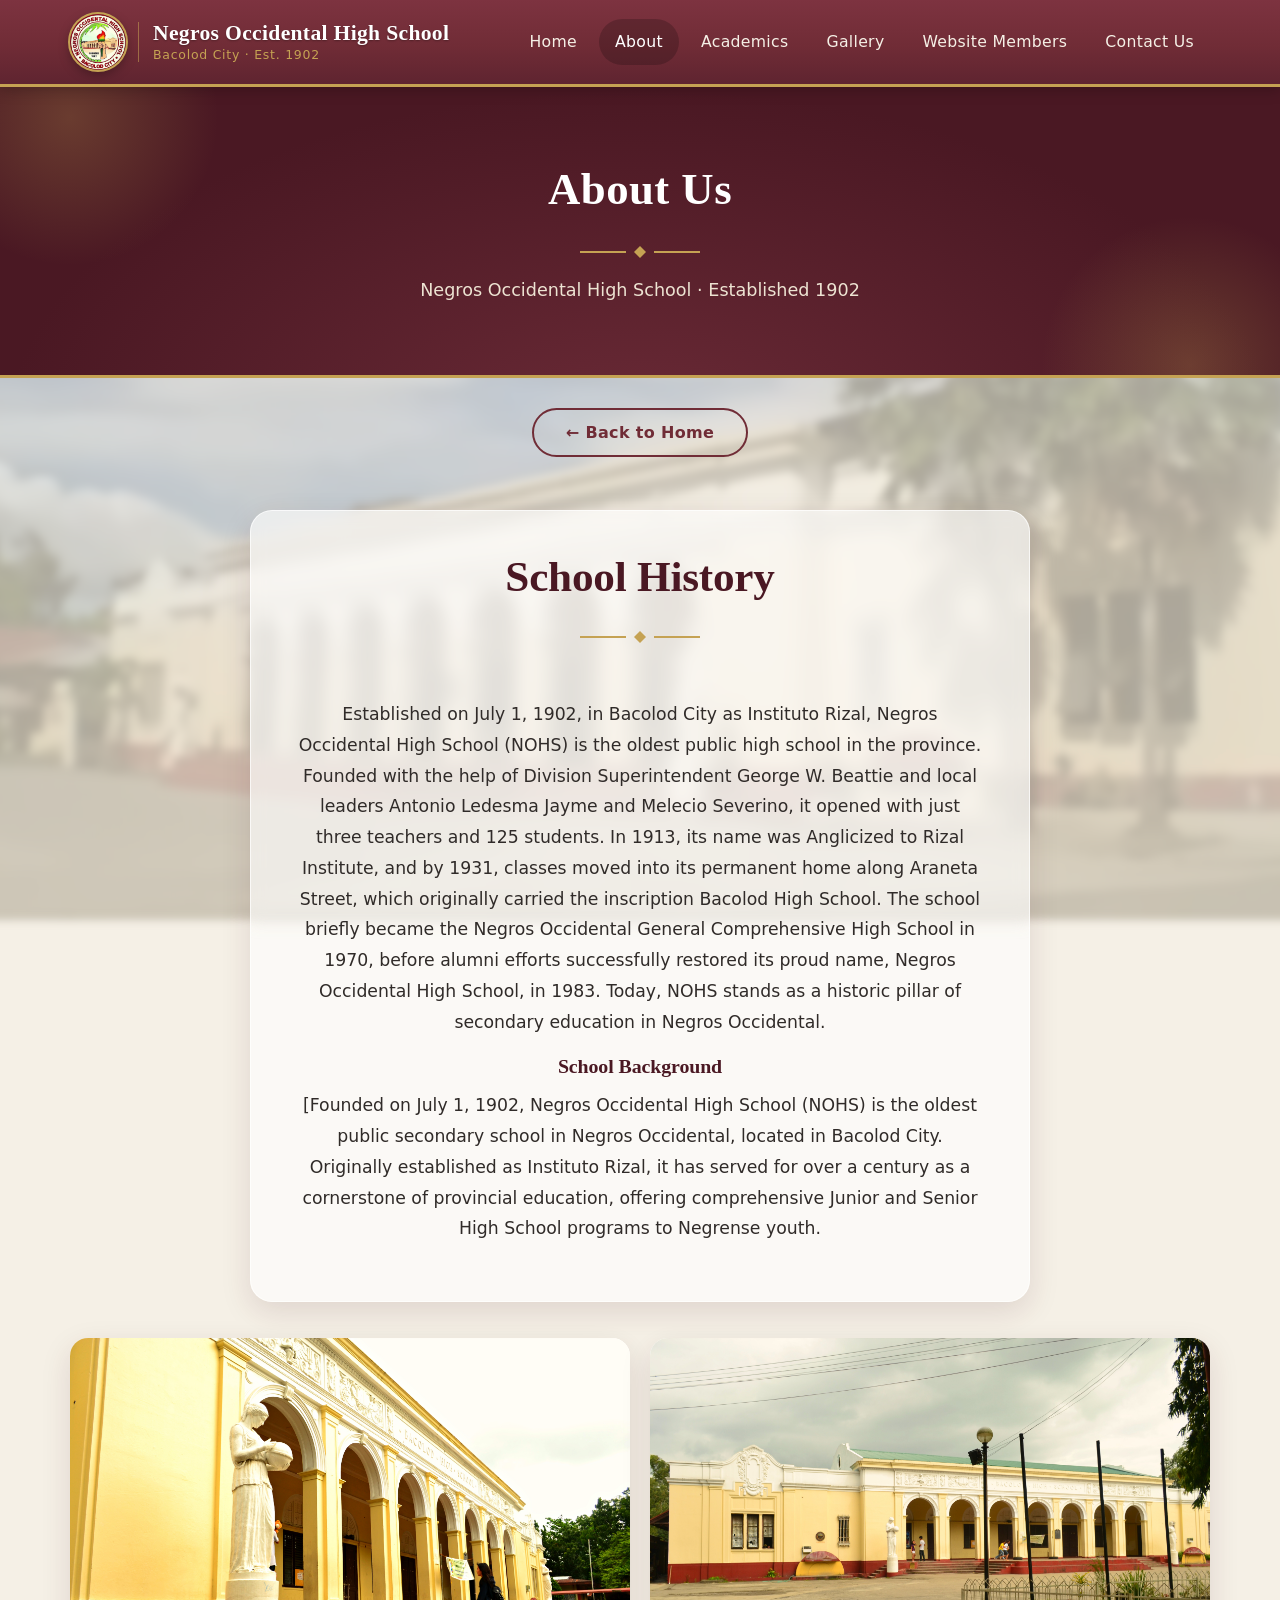
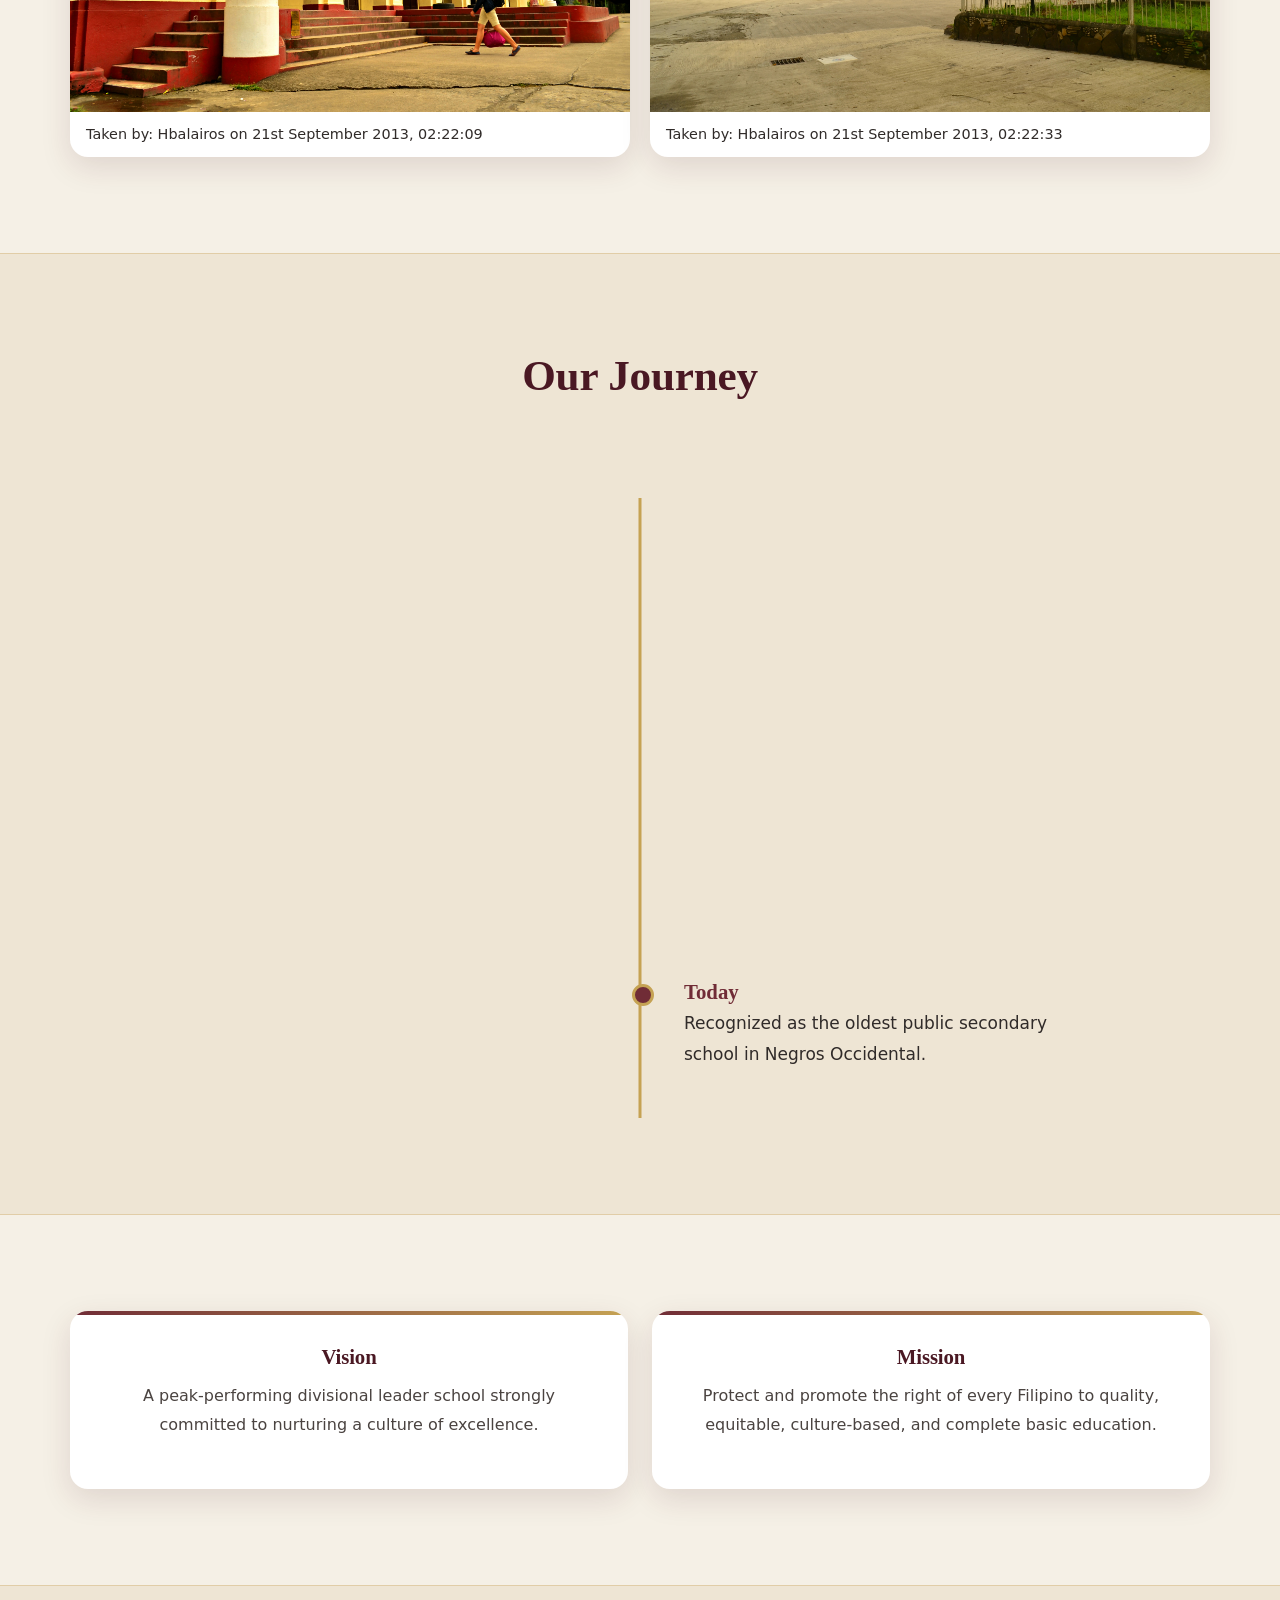
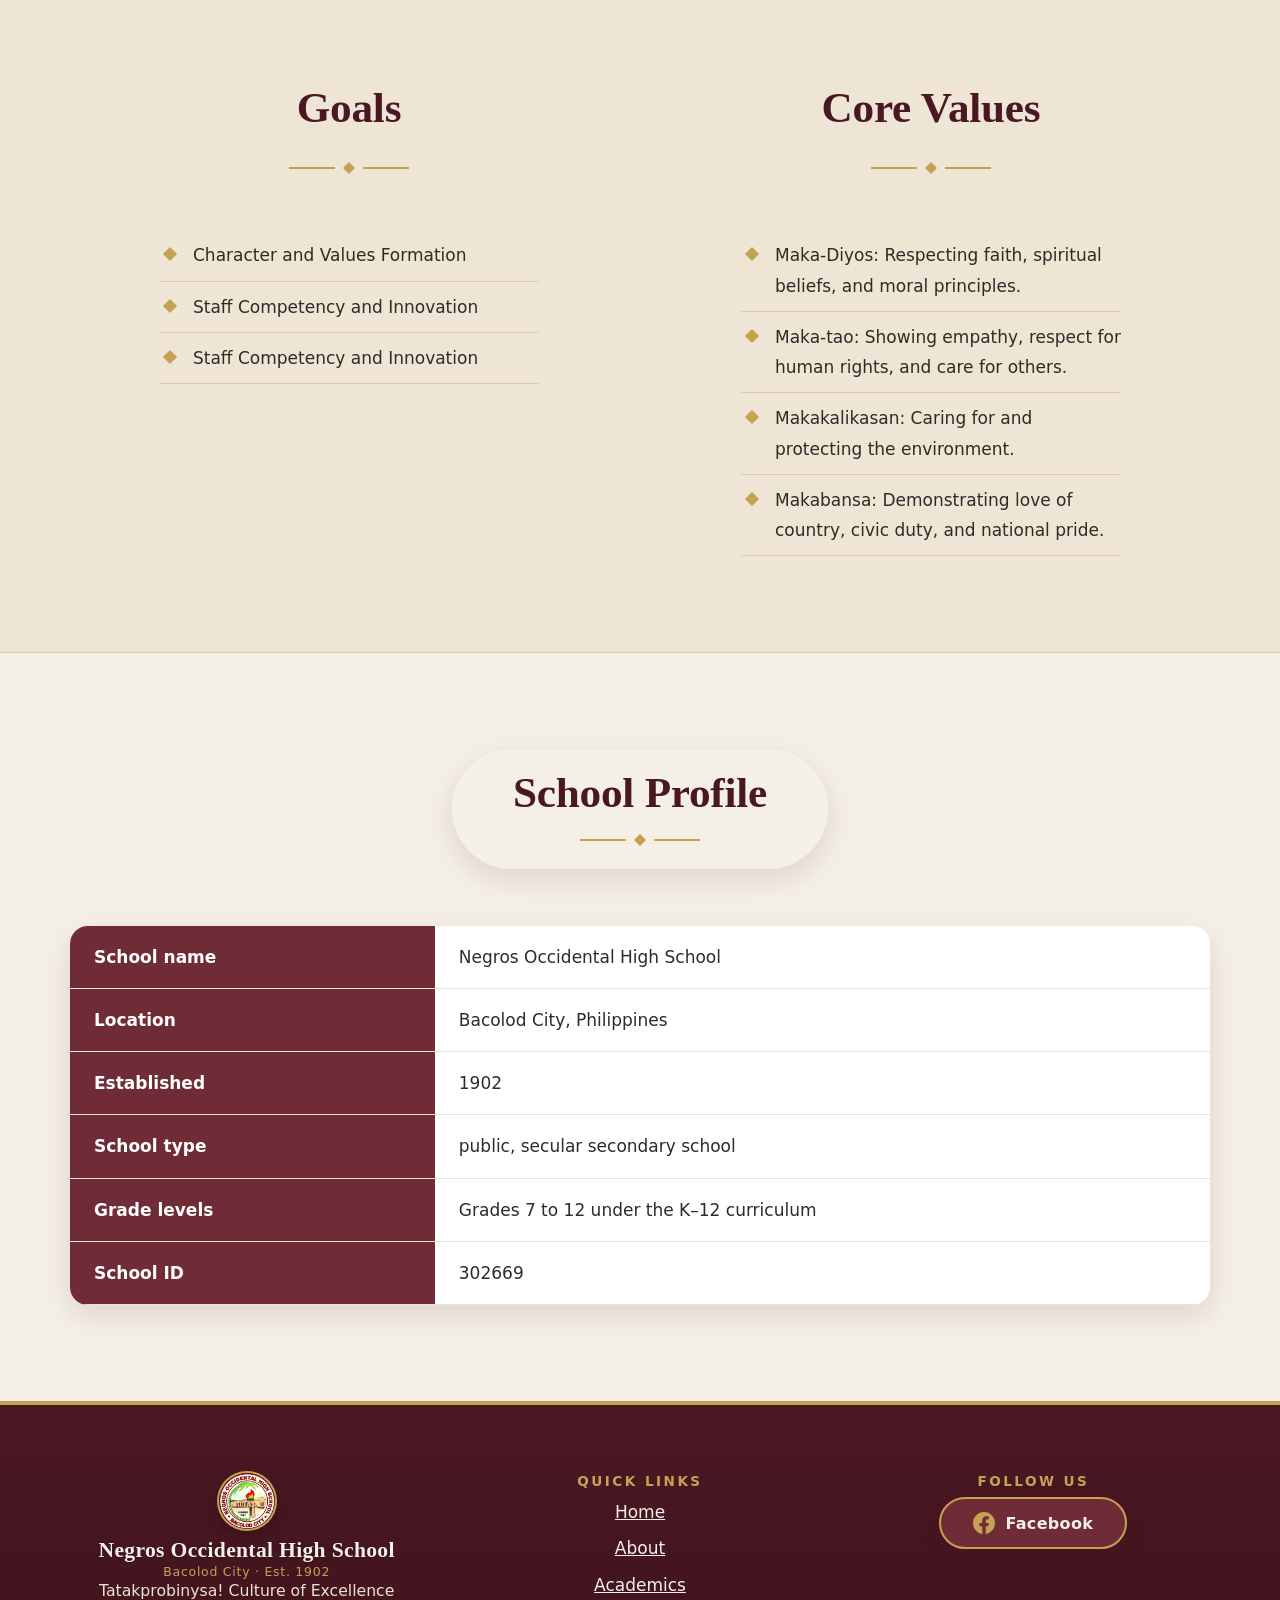
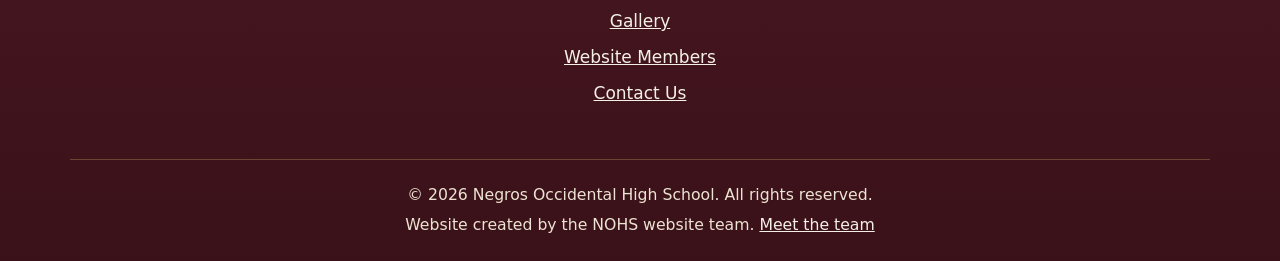
<file: about.html>
<!DOCTYPE html>
<html lang="en">
<head>
<meta charset="UTF-8">
<meta name="viewport" content="width=device-width, initial-scale=1">
<title>About | Negros Occidental High School</title>
<meta name="description" content="Official information website of Negros Occidental High School, Bacolod City.">
<link rel="icon" href="assets/images/school-logo.png">
<link rel="stylesheet" href="css/style.css">
<link rel="stylesheet" href="css/animations.css">
<link rel="stylesheet" href="css/responsive.css">
</head>
<body data-page="about">
<!-- Loading screen (logo comes from js/site-config.js) -->
<div id="loader" aria-hidden="true"><img class="js-logo" src="assets/images/school-logo.png" alt=""></div>
<a class="skip" href="#main">Skip to content</a>
<div id="site-header"></div>
<main id="main">

<section class="page-head"><div class="container"><h1>About Us</h1><p>Negros Occidental High School &middot; Established <span data-cfg="established"></span></p></div></section>
<section class="section"><div class="container"><a class="btn btn-outline" href="index.html">&larr; Back to Home</a></div></section>
<section class="section tight"><div class="container">
  <div class="narrow reveal"><h2 class="section-title">School History</h2><p data-cfg="about.history"></p>
    <h3>School Background</h3><p data-cfg="about.background"></p></div>
  <div class="photos" id="history-photos"></div>
</div></section>
<section class="section alt"><div class="container"><h2 class="section-title">Our Journey</h2><ol class="timeline" id="timeline"></ol></div></section>
<section class="section"><div class="container grid grid-2">
  <div class="card reveal"><h2>Vision</h2><p data-cfg="about.vision"></p></div>
  <div class="card reveal"><h2>Mission</h2><p data-cfg="about.mission"></p></div>
</div></section>
<section class="section alt"><div class="container grid grid-2">
  <div class="reveal"><h2 class="section-title">Goals</h2><ul class="ticks" id="goals"></ul></div>
  <div class="reveal"><h2 class="section-title">Core Values</h2><ul class="ticks" id="values"></ul></div>
</div></section>
<section class="section"><div class="container"><h2 class="section-title">School Profile</h2>
  <table class="profile reveal"><tbody id="profile"></tbody></table></div></section>

</main>
<div id="site-footer"></div>
<script src="js/site-config.js"></script>
<script src="js/data-gallery.js"></script>
<script src="js/data-members.js"></script>
<script src="js/data-programs.js"></script>
<script src="js/data-activities.js"></script>
<script src="js/main.js"></script>
<script src="js/animations.js"></script>
</body>
</html>
</file>
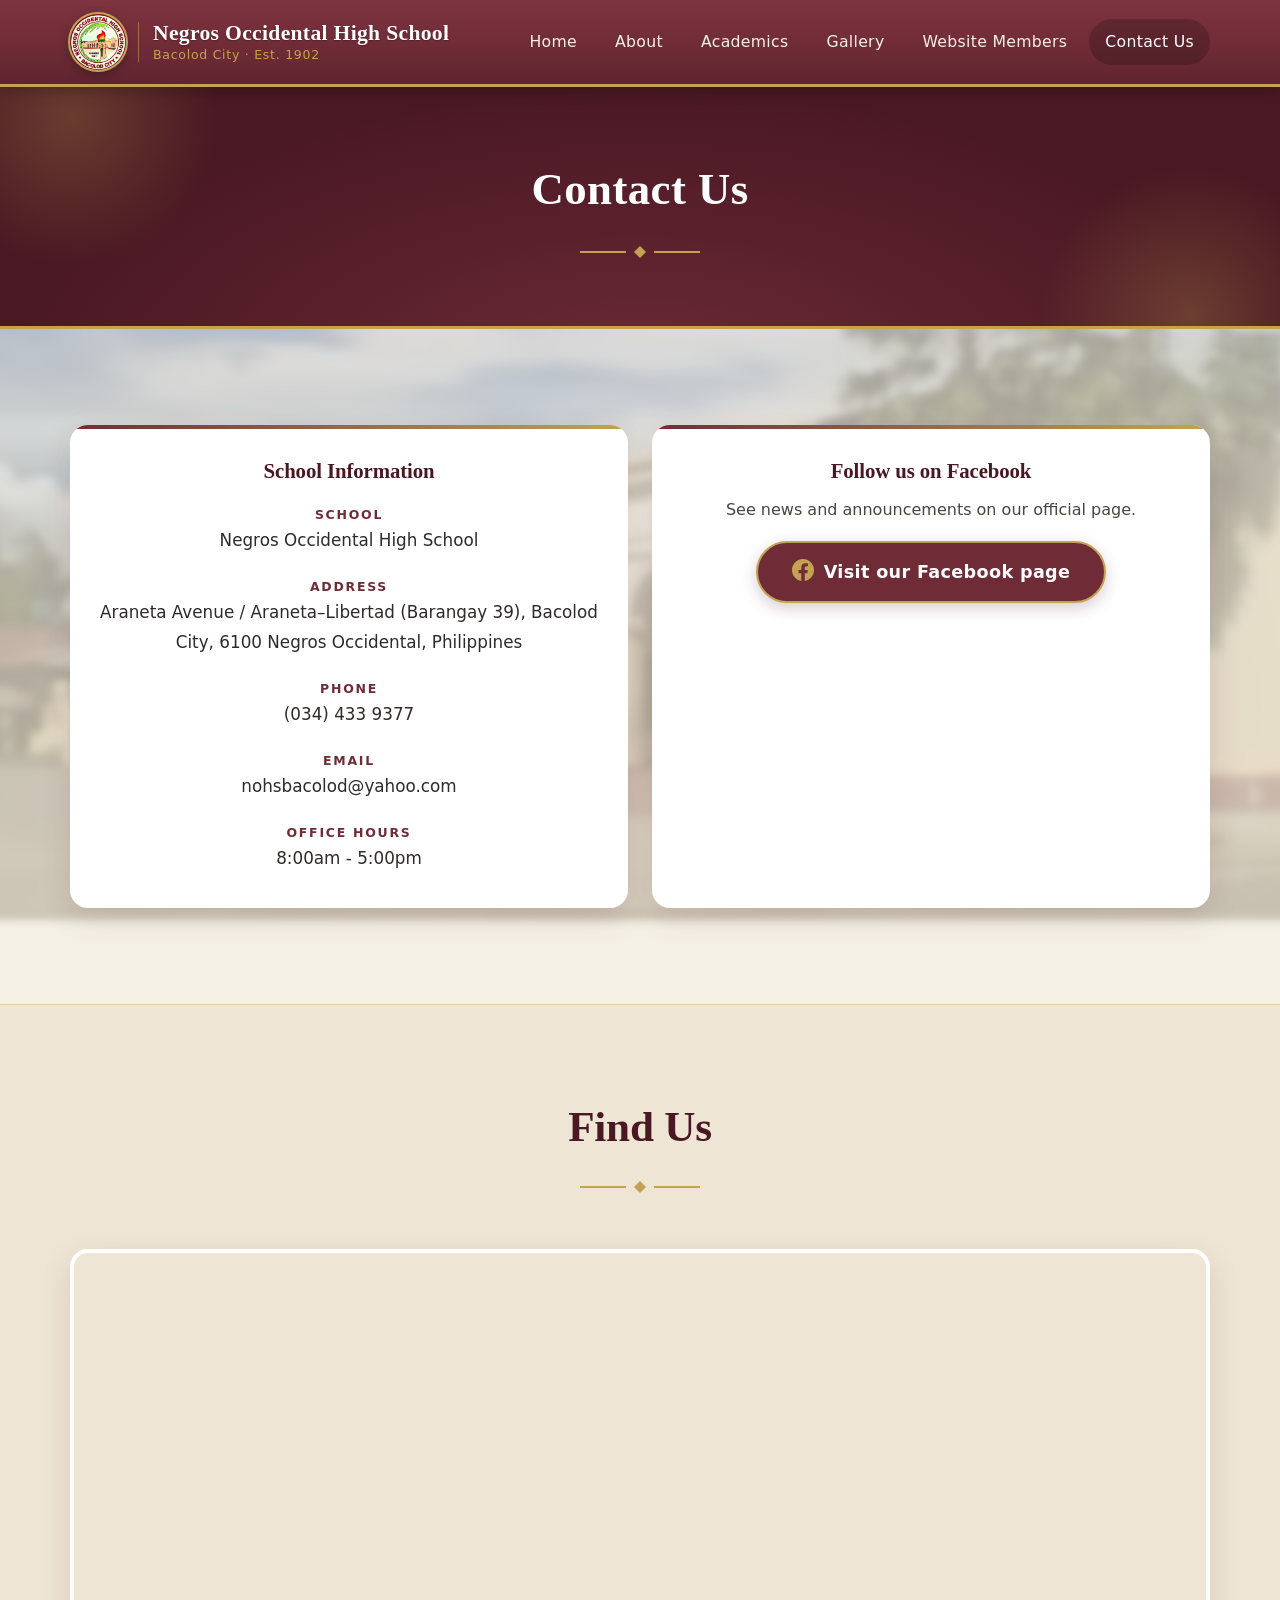
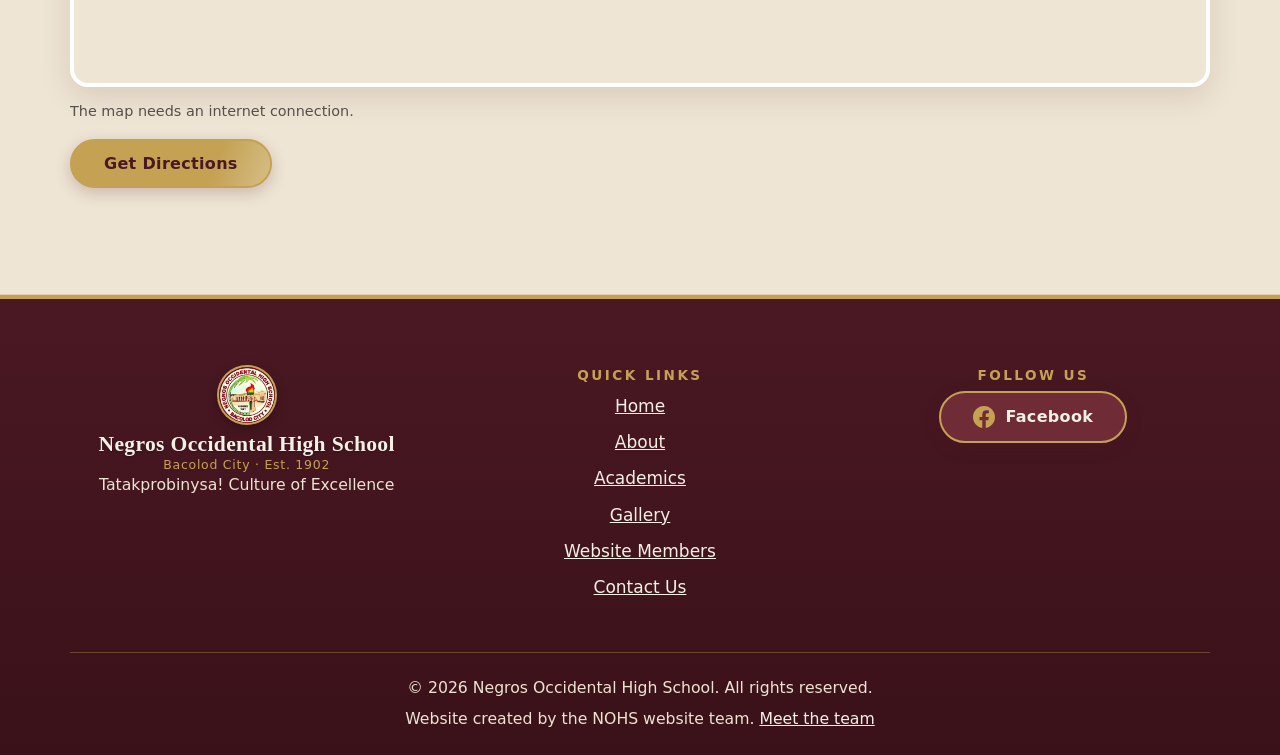
<file: contact.html>
<!DOCTYPE html>
<html lang="en">
<head>
<meta charset="UTF-8">
<meta name="viewport" content="width=device-width, initial-scale=1">
<title>Contact Us | Negros Occidental High School</title>
<meta name="description" content="Official information website of Negros Occidental High School, Bacolod City.">
<link rel="icon" href="assets/images/school-logo.png">
<link rel="stylesheet" href="css/style.css">
<link rel="stylesheet" href="css/animations.css">
<link rel="stylesheet" href="css/responsive.css">
</head>
<body data-page="contact">
<!-- Loading screen (logo comes from js/site-config.js) -->
<div id="loader" aria-hidden="true"><img class="js-logo" src="assets/images/school-logo.png" alt=""></div>
<a class="skip" href="#main">Skip to content</a>
<div id="site-header"></div>
<main id="main">

<section class="page-head"><div class="container"><h1>Contact Us</h1></div></section>
<section class="section"><div class="container grid grid-2">
  <div class="card reveal"><h2>School Information</h2>
    <dl class="info">
      <dt>School</dt><dd data-cfg="name"></dd>
      <dt>Address</dt><dd data-cfg="contact.address"></dd>
      <dt>Phone</dt><dd data-cfg="contact.phone"></dd>
      <dt>Email</dt><dd data-cfg="contact.email"></dd>
      <dt>Office hours</dt><dd data-cfg="contact.officeHours"></dd>
    </dl></div>
  <div class="card reveal fb-card"><h2>Follow us on Facebook</h2><p>See news and announcements on our official page.</p>
    <a class="btn btn-fb big js-facebook" href="#"><span class="js-fb-icon"></span><span>Visit our Facebook page</span></a></div>
</div></section>
<section class="section alt"><div class="container"><h2 class="section-title">Find Us</h2>
  <div class="map reveal"><iframe id="map-frame" title="Map showing Negros Occidental High School, Bacolod City" loading="lazy" referrerpolicy="no-referrer-when-downgrade" allowfullscreen></iframe></div>
  <p class="note">The map needs an internet connection.</p>
  <a class="btn btn-gold" id="directions" href="#">Get Directions</a></div></section>

</main>
<div id="site-footer"></div>
<script src="js/site-config.js"></script>
<script src="js/data-gallery.js"></script>
<script src="js/data-members.js"></script>
<script src="js/data-programs.js"></script>
<script src="js/data-activities.js"></script>
<script src="js/main.js"></script>
<script src="js/maps.js"></script>
<script src="js/animations.js"></script>
</body>
</html>
</file>
<file: css/style.css>
/* STYLE.CSS - to change colors, edit the values in :root below. */
:root{
  --maroon:#702C36; --maroon-dark:#4A1823; --beige:#F5F0E6; --beige-2:#EDE3D2;
  --gold:#C5A253; --white:#FFFFFF; --text:#302B29;
  --radius:16px; --shadow:0 6px 22px rgba(74,24,35,.14);
  --serif:Georgia,"Palatino Linotype",Palatino,"Times New Roman",serif;
  --sans:system-ui,-apple-system,"Segoe UI",Roboto,Arial,sans-serif;
}
*{box-sizing:border-box}
html{scroll-behavior:smooth;scroll-padding-top:84px}
body{margin:0;font:1rem/1.7 var(--sans);color:var(--text);background:var(--beige)}
img{max-width:100%;display:block}
a{color:var(--maroon)}
:focus-visible{outline:3px solid var(--gold);outline-offset:3px}
h1,h2,h3{font-family:var(--serif);color:var(--maroon-dark);line-height:1.2;margin:0 0 .6em}
p{margin:0 0 1em}
.container{width:min(1140px,92%);margin-inline:auto}
.narrow{max-width:780px}
.section{padding:76px 0}.section.tight{padding-top:0}
.section.alt{background:var(--beige-2)}
.section-title{font-size:clamp(1.7rem,3.2vw,2.4rem);margin-bottom:1.1em}
.section-title::after{content:"";display:block;width:56px;height:3px;background:var(--gold);margin-top:.5em;border-radius:2px}
.skip{position:absolute;left:-999px;top:0;background:var(--gold);color:var(--maroon-dark);padding:8px 14px;z-index:300}
.skip:focus{left:8px;top:8px}
.sr{position:absolute;width:1px;height:1px;overflow:hidden;clip:rect(0 0 0 0)}
.note{font-size:.9rem;opacity:.8}

/* Buttons */
.btn{display:inline-block;background:var(--maroon);color:var(--white);padding:12px 26px;border-radius:999px;border:2px solid var(--maroon);font:600 1rem var(--sans);text-decoration:none;cursor:pointer;transition:transform .2s,background .2s,box-shadow .2s}
.btn:hover{transform:translateY(-2px);background:var(--maroon-dark);box-shadow:var(--shadow)}
.btn-gold{background:var(--gold);border-color:var(--gold);color:var(--maroon-dark)}
.btn-gold:hover{background:#d4b366;border-color:#d4b366}
.btn-light{background:transparent;border-color:var(--white);color:var(--white)}
.btn-light:hover{background:var(--white);color:var(--maroon-dark)}
.btn-outline{background:transparent;color:var(--maroon)}
.btn-outline:hover{color:var(--white)}
.btn-fb{display:inline-flex;align-items:center;gap:10px;background:var(--maroon);border-color:var(--gold)}
.btn-fb svg{color:var(--gold)}
.btn-fb:hover{background:var(--maroon-dark);transform:translateY(-3px) scale(1.03)}
.btn-fb.big{padding:16px 34px;font-size:1.1rem}
.btn-row{display:flex;gap:14px;flex-wrap:wrap}

/* Header */
.site-header{position:sticky;top:0;z-index:100;background:linear-gradient(180deg,#7d3340 0%,var(--maroon) 55%,#5f2430 100%);border-bottom:3px solid var(--gold);box-shadow:0 2px 14px rgba(0,0,0,.25)}
.nav-wrap{display:flex;align-items:center;justify-content:space-between;gap:16px;min-height:84px}
.brand{display:flex;align-items:center;gap:12px;color:var(--white);text-decoration:none;font:700 1.05rem/1.2 var(--serif)}
.brand img{width:56px;height:56px;object-fit:contain;border-radius:50%;box-shadow:0 0 0 2px var(--gold),0 4px 12px rgba(0,0,0,.35);transition:transform .3s}
.brand:hover img{transform:rotate(-6deg) scale(1.05)}
.brand-text{display:flex;flex-direction:column;gap:3px;padding-left:14px;border-left:1px solid rgba(197,162,83,.55)}
.brand-name{font:700 1.3rem/1.1 var(--serif);letter-spacing:.015em;text-shadow:0 1px 2px rgba(0,0,0,.3)}
.brand-sub{font:500 .78rem/1 var(--sans);letter-spacing:.06em;color:var(--gold)}
.nav{display:flex;gap:6px}
.nav a{color:var(--beige);text-decoration:none;padding:8px 14px;border-radius:8px;position:relative;font-weight:500;transition:background .2s}
.nav a:hover{background:var(--maroon-dark)}
.nav a.active{color:var(--white)}
.nav a.active::after{content:"";position:absolute;left:14px;right:14px;bottom:2px;height:2px;background:var(--gold)}
.nav-toggle{display:none;background:none;border:0;padding:10px;cursor:pointer}
.nav-toggle span{display:block;width:26px;height:3px;background:var(--white);margin:5px 0;transition:.25s;border-radius:2px}
.nav-toggle[aria-expanded=true] span:nth-child(1){transform:translateY(8px) rotate(45deg)}
.nav-toggle[aria-expanded=true] span:nth-child(2){opacity:0}
.nav-toggle[aria-expanded=true] span:nth-child(3){transform:translateY(-8px) rotate(-45deg)}

/* Hero */
.hero{background:var(--maroon-dark) center/cover;color:var(--white);padding:100px 0 110px;border-bottom:4px solid var(--gold)}
.hero-grid{display:grid;grid-template-columns:1fr auto;gap:48px;align-items:center}
.hero h1{color:var(--white);font-size:clamp(2.2rem,5.4vw,4rem);letter-spacing:.01em;margin-bottom:.35em}
.hero-meta{color:var(--gold);font:600 1.1rem var(--serif)}
.hero-welcome{max-width:560px;font-size:1.1rem;margin-bottom:1.6em}
.hero-logo{width:260px;height:260px;object-fit:contain;filter:drop-shadow(0 10px 24px rgba(0,0,0,.45))}
.page-head{background:var(--maroon-dark);color:var(--white);padding:56px 0;border-bottom:3px solid var(--gold)}
.page-head h1{color:var(--white);font-size:clamp(1.8rem,4vw,2.8rem);margin:0}
.page-head p{color:var(--beige-2);margin:.6em 0 0}

/* Layout + cards */
.split{display:grid;grid-template-columns:1fr 1fr;gap:56px;align-items:center}
.grid{display:grid;gap:24px}
.grid-2{grid-template-columns:repeat(2,1fr)}.grid-3{grid-template-columns:repeat(3,1fr)}.grid-4{grid-template-columns:repeat(4,1fr)}
.grid-5{display:flex;flex-wrap:wrap;justify-content:center}
.grid-5 .card{flex:0 1 calc(33.333% - 16px)}
.card{background:var(--white);border-radius:var(--radius);box-shadow:var(--shadow);padding:28px;border-top:3px solid var(--gold);text-decoration:none;color:var(--text);display:block;overflow:hidden;transition:transform .25s,box-shadow .25s}
a.card:hover,.card:hover{transform:translateY(-5px);box-shadow:0 14px 30px rgba(74,24,35,.2)}
.card h3,.card h2{font-size:1.3rem}
.card .more{color:var(--maroon);font-weight:700}
.card .more::after{content:" \203A";color:var(--gold)}
.card:has(> img){padding:0}
.card > img{width:100%;aspect-ratio:3/2;object-fit:cover}
.card-body{padding:22px 24px 26px}
.member > img{aspect-ratio:6/7}
.role{color:var(--maroon);font-weight:700;font-size:.95rem}
.img-frame{border-radius:var(--radius);overflow:hidden;box-shadow:var(--shadow);border:4px solid var(--white)}
.photos{display:grid;gap:20px}
.photos figure{margin:0;border-radius:var(--radius);overflow:hidden;box-shadow:var(--shadow);background:var(--white)}
.photos figcaption{padding:10px 16px;font-size:.9rem}
.ticks{list-style:none;padding:0;margin:0}
.ticks li{padding:10px 0 10px 34px;position:relative;border-bottom:1px solid rgba(112,44,54,.15)}
.ticks li::before{content:"";position:absolute;left:6px;top:19px;width:10px;height:10px;background:var(--gold);transform:rotate(45deg)}
.profile{width:100%;border-collapse:collapse;background:var(--white);border-radius:var(--radius);overflow:hidden;box-shadow:var(--shadow)}
.profile th,.profile td{text-align:left;padding:14px 20px;border-bottom:1px solid var(--beige-2)}
.profile th{width:32%;background:var(--maroon);color:var(--white);font-weight:600}
.timeline{list-style:none;margin:0;padding:0 0 0 26px;border-left:3px solid var(--gold)}
.timeline li{position:relative;padding:0 0 28px 28px}
.timeline li::before{content:"";position:absolute;left:-36px;top:6px;width:16px;height:16px;border-radius:50%;background:var(--maroon);border:3px solid var(--gold)}
.timeline .year{font:700 1.3rem var(--serif);color:var(--maroon)}
.info{margin:0}.info dt{font-weight:700;color:var(--maroon);margin-top:14px}.info dd{margin:0}

/* Video */
.player-wrap{display:grid;grid-template-columns:1.6fr 1fr;gap:36px;align-items:start}
.player{position:relative;background:#000;border-radius:var(--radius);overflow:hidden;box-shadow:var(--shadow);border:3px solid var(--maroon-dark)}
.player video{width:100%;aspect-ratio:16/9;display:block;background:#1c1c1c;cursor:pointer}
.vmsg{position:absolute;inset:0 0 56px;margin:0;padding:24px;display:flex;align-items:center;text-align:center;color:var(--beige);background:rgba(74,24,35,.88);font-size:.95rem}
.controls{display:flex;align-items:center;gap:10px;padding:10px 14px;background:var(--maroon-dark);color:var(--white);font-size:.85rem;flex-wrap:wrap}
.controls button{background:var(--gold);color:var(--maroon-dark);border:0;border-radius:6px;padding:6px 12px;font-weight:700;cursor:pointer}
.controls button:hover{background:#d9b968}
.controls input[type=range]{accent-color:var(--gold)}
#seek{flex:1;min-width:120px}#vol{width:80px}
.player:fullscreen video{height:calc(100% - 56px);aspect-ratio:auto}

/* Gallery */
.gallery{display:grid;grid-template-columns:repeat(3,1fr);gap:22px}
.g-item{position:relative;border:0;padding:0;border-radius:var(--radius);overflow:hidden;cursor:zoom-in;box-shadow:var(--shadow);aspect-ratio:4/3;background:var(--maroon)}
.g-item img{width:100%;height:100%;object-fit:cover;transition:transform .5s}
.g-item:hover img,.g-item:focus-visible img{transform:scale(1.08)}
.g-cap{position:absolute;inset:auto 0 0;padding:34px 16px 12px;text-align:left;color:var(--white);font-size:.85rem;background:linear-gradient(transparent,rgba(74,24,35,.92))}
.g-cap strong{display:block;font:700 1rem var(--serif);color:var(--gold)}
.lightbox{position:fixed;inset:0;z-index:400;background:rgba(30,10,15,.94);display:flex;align-items:center;justify-content:center;gap:12px;padding:20px}
.lightbox[hidden]{display:none}
.lightbox figure{margin:0;max-width:min(980px,80vw);text-align:center}
.lightbox img{max-height:76vh;margin:auto;border-radius:12px;border:3px solid var(--gold);opacity:0;transition:opacity .3s}
.lightbox img.in{opacity:1}
.lb-cap{color:var(--beige);margin-top:14px}
.lightbox button{background:rgba(197,162,83,.2);color:var(--white);border:2px solid var(--gold);width:50px;height:50px;border-radius:50%;font-size:2rem;line-height:1;cursor:pointer;flex:none}
.lightbox button:hover{background:var(--gold);color:var(--maroon-dark)}
.lb-close{position:absolute;top:18px;right:18px}

/* Contact / map / footer */
.map{border-radius:var(--radius);overflow:hidden;box-shadow:var(--shadow);border:4px solid var(--white);margin-bottom:12px}
.map iframe{width:100%;height:430px;border:0;display:block}
.fb-card{text-align:center}
.site-footer{background:var(--maroon-dark);color:var(--beige-2);border-top:4px solid var(--gold);padding-top:52px}
.site-footer h3{color:var(--gold);font-size:1.1rem}
.site-footer a{color:var(--beige)}
.site-footer ul{list-style:none;padding:0;margin:0}.site-footer li{margin-bottom:6px}
.footer-grid{display:grid;grid-template-columns:1.6fr 1fr 1fr;gap:40px}
.footer-bottom{border-top:1px solid rgba(197,162,83,.35);margin-top:36px;padding:18px 0;display:flex;justify-content:space-between;gap:12px;flex-wrap:wrap;font-size:.9rem}
.footer-bottom p{margin:0}
.to-top{position:fixed;right:20px;bottom:20px;width:46px;height:46px;border-radius:50%;border:2px solid var(--gold);background:var(--maroon);color:var(--white);font-size:1.4rem;cursor:pointer;opacity:0;pointer-events:none;transition:.3s;z-index:90}
.to-top.show{opacity:1;pointer-events:auto}
.to-top:hover{background:var(--maroon-dark)}

/* ===== SYMMETRY LAYER: centered headings, balanced columns, equal cards ===== */
.section-title{text-align:center}
.section-title::after{margin-inline:auto}
.narrow{margin-inline:auto;text-align:center}
.page-head{text-align:center;background:radial-gradient(ellipse at 50% 120%,#6a2a36 0,var(--maroon-dark) 70%)}
.page-head p{max-width:640px;margin-inline:auto}
.section:has(> .container > .btn-outline){padding:30px 0 0;text-align:center}
.grid{align-items:stretch}
.card{text-align:center;height:100%}
.card.member .card-body,.card:has(> img) .card-body{text-align:center}
.info{text-align:center}
.ticks{max-width:380px;margin-inline:auto}
.split{align-items:center}
.split > div:first-child{text-align:left}

/* Hero: centered stack, logo on top */
.hero{text-align:center}
.hero-grid{grid-template-columns:1fr;justify-items:center;gap:26px}
.hero-logo{order:-1;width:190px;height:190px}
.hero-welcome{margin-inline:auto}
.btn-row{justify-content:center}

/* Video: centered, player above details */
.player-wrap{grid-template-columns:1fr;max-width:900px;margin-inline:auto;gap:26px}
.player-info{text-align:center}

/* About: photos side by side, centered timeline that mirrors left/right */
.photos{grid-template-columns:repeat(2,1fr);margin-top:36px}
.photos img{aspect-ratio:3/2;object-fit:cover;width:100%}
.timeline{position:relative;max-width:900px;margin-inline:auto;padding:0;border:0}
.timeline::before{content:"";position:absolute;left:50%;top:0;bottom:0;width:3px;background:var(--gold);transform:translateX(-50%)}
.timeline li{position:relative;width:50%;padding:0 44px 32px 0;text-align:right}
.timeline li:nth-child(even){margin-left:50%;padding:0 0 32px 44px;text-align:left}
.timeline li::before{left:auto;right:-8px;top:6px}
.timeline li:nth-child(even)::before{right:auto;left:-8px}

/* Members: equal width cards, last row centered */
.grid-5{gap:24px}
.grid-5 .card{flex:0 1 calc(33.333% - 16px)}

/* Footer: three equal, centered columns */
.footer-grid{grid-template-columns:repeat(3,1fr);text-align:center}
.footer-grid .brand{justify-content:center}
.footer-grid .brand-text{text-align:left}
.footer-bottom{justify-content:center;text-align:center;flex-direction:column;align-items:center;gap:4px}

/* Spacing + footer brand fixes */
.section.tight{padding-top:44px}
.footer-grid .brand{flex-direction:column;gap:10px}
.footer-grid .brand-text{border-left:0;padding-left:0;align-items:center;text-align:center}
.footer-grid p{max-width:340px;margin-inline:auto}

/* Academics: programs in two balanced columns; an odd last card is centered */
.programs{max-width:960px;margin-inline:auto}
.programs .card{flex:0 1 calc(50% - 12px)}

/* Hero banner: cover for big images; natural size + blurred fill for small ones */
.hero{position:relative;overflow:hidden;isolation:isolate;background:var(--maroon-dark)}
.hero-bg{position:absolute;inset:0;z-index:-2}
.hero-bg-blur{position:absolute;inset:-60px;background:center/cover no-repeat;filter:blur(26px) saturate(1.1)}
.hero-bg-img{position:absolute;inset:0;width:100%;height:100%;object-fit:cover}
.hero-small .hero-bg-img{object-fit:scale-down;-webkit-mask-image:linear-gradient(90deg,transparent,#000 7%,#000 93%,transparent);mask-image:linear-gradient(90deg,transparent,#000 7%,#000 93%,transparent)}
.hero::before{content:"";position:absolute;inset:0;z-index:-1;background:linear-gradient(rgba(74,24,35,.8),rgba(48,43,41,.74))}
.hero-small::before{background:linear-gradient(rgba(74,24,35,.5),rgba(48,43,41,.45))}
.hero h1,.hero-meta,.hero-welcome{text-shadow:0 2px 10px rgba(0,0,0,.65)}

/* Group photo: never stretched; blurred copy of the photo fills the leftover space */
.group{margin:0 auto;max-width:1000px}
.group-frame{position:relative;aspect-ratio:16/9;border-radius:var(--radius);overflow:hidden;isolation:isolate;box-shadow:var(--shadow);border:4px solid var(--white);background:var(--maroon-dark)}
.group-blur{position:absolute;inset:-40px;background:center/cover no-repeat;filter:blur(28px) saturate(1.15);z-index:0}
.group-frame::before{content:"";position:absolute;inset:0;z-index:1;background:rgba(74,24,35,.28)}
.group-img{position:absolute;inset:0;width:100%;height:100%;object-fit:scale-down;z-index:2;filter:drop-shadow(0 8px 22px rgba(0,0,0,.45))}
.group-missing .group-img{visibility:hidden}
.group figcaption{text-align:center;margin-top:16px;font:italic 1.05rem var(--serif);color:var(--maroon-dark)}
.group-actions{text-align:center;margin-top:20px}
.group-actions .note{max-width:520px;margin:12px auto 0}

/* Group photo: click-to-enlarge hint */
.group-frame{cursor:zoom-in}
.group-img{transition:transform .6s cubic-bezier(.2,.7,.2,1)}
.group-frame:hover .group-img{transform:scale(1.02)}
.group-frame::after{content:"Click to enlarge";position:absolute;right:14px;bottom:14px;z-index:3;background:rgba(74,24,35,.88);color:var(--white);border:1px solid var(--gold);padding:6px 14px;border-radius:999px;font-size:.8rem;transition:opacity .3s,transform .3s}
@media (hover:hover){.group-frame::after{opacity:0;transform:translateY(6px)}.group-frame:hover::after,.group-frame:focus-visible::after{opacity:1;transform:none}}
.group-missing{cursor:default}.group-missing::after{display:none}

/* Learning Environment: clickable cards that open 3 photos */
#learning .card{cursor:pointer}
.photo-badge{position:absolute;top:14px;right:14px;z-index:2;background:rgba(74,24,35,.9);color:var(--white);border:1px solid var(--gold);padding:4px 12px;border-radius:999px;font-size:.78rem;font-weight:600;pointer-events:none}
.lb-thumbs{display:flex;justify-content:center;gap:10px;margin-top:14px}
.lb-thumbs[hidden]{display:none}
.lightbox .lb-thumbs button{width:76px;height:56px;padding:0;border-radius:8px;border:2px solid transparent;overflow:hidden;opacity:.6;background:none;transition:opacity .2s,transform .2s}
.lightbox .lb-thumbs button:hover{opacity:1;transform:translateY(-3px);background:none}
.lightbox .lb-thumbs button.on{border-color:var(--gold);opacity:1}
.lightbox .lb-thumbs img{width:100%;height:100%;max-height:none;object-fit:cover;border:0;border-radius:0;opacity:1;margin:0}
.lightbox button[hidden]{display:none}
@media (max-width:640px){.lightbox .lb-thumbs button{width:58px;height:44px}}

/* Auto-sliding card covers */
.card.has-slider{padding:0}
.slider{position:relative;overflow:hidden;aspect-ratio:3/2}
.slider-track{display:flex;height:100%;transition:transform .7s cubic-bezier(.65,0,.35,1)}
.slider-track img{flex:0 0 100%;width:100%;height:100%;object-fit:cover;transition:transform .7s cubic-bezier(.2,.7,.2,1)}
.card:hover .slider-track img{transform:scale(1.05)}
.slider-dots{position:absolute;left:0;right:0;bottom:12px;display:flex;justify-content:center;gap:7px;pointer-events:none}
.slider-dots i{width:8px;height:8px;border-radius:50%;background:rgba(255,255,255,.55);transition:background .3s,transform .3s}
.slider-dots i.on{background:var(--gold);transform:scale(1.3)}

/* Group photos: sliding track, each slide keeps its own blurred fill */
.group-frame::before{display:none}
.group-track{display:flex;height:100%;transition:transform .8s cubic-bezier(.65,0,.35,1)}
.group-slide{position:relative;flex:0 0 100%;height:100%;overflow:hidden}
.group-slide::before{content:"";position:absolute;inset:0;z-index:1;background:rgba(74,24,35,.28)}
.group-slide.miss .group-img{visibility:hidden}

/* ===== Fixed, slightly blurred photo background (see "background" in js/site-config.js) ===== */
.site-bg{position:fixed;inset:-20px;z-index:-1;background:var(--beige) center/cover no-repeat;filter:blur(4px) saturate(1.05);transform:translateZ(0);pointer-events:none}
.site-bg::after{content:"";position:absolute;inset:0;background:linear-gradient(rgba(245,240,230,.62),rgba(237,227,210,.74))}
/* Plain sections let the photo show through; alternate sections are frosted glass */
.section{background:transparent}
.section.alt{background:rgba(237,227,210,.88);-webkit-backdrop-filter:blur(8px);backdrop-filter:blur(8px);border-block:1px solid rgba(197,162,83,.35)}
/* Text blocks and headings on the photo get a soft frosted panel so they stay easy to read */
.narrow,.split > div:first-child{background:rgba(255,255,255,.62);-webkit-backdrop-filter:blur(8px);backdrop-filter:blur(8px);padding:30px 34px;border-radius:var(--radius);box-shadow:var(--shadow);border:1px solid rgba(255,255,255,.7)}
.section:not(.alt) > .container:not(.narrow) > .section-title{display:table;margin:0 auto 1.3em;padding:.4em 1.4em .55em;background:rgba(245,240,230,.86);-webkit-backdrop-filter:blur(8px);backdrop-filter:blur(8px);border-radius:999px;box-shadow:var(--shadow)}
.section:not(.alt) > .container:not(.narrow) > .section-title::after{margin-top:.35em}
@media (max-width:640px){.narrow,.split > div:first-child{padding:22px 20px}}

/* Real school logo: solid white background, shown as a round seal with a gold ring */
.hero-logo{border-radius:50%;filter:none;box-shadow:0 0 0 5px var(--gold),0 16px 38px rgba(0,0,0,.5)}
#loader img{border-radius:50%;box-shadow:0 0 0 3px var(--gold)}

/* Welcome picture: keep its proportions in every browser */
.img-frame img{display:block;width:100%;height:auto;aspect-ratio:4/3;object-fit:cover}

/* =====================================================================
   POLISH LAYER - cleaner type, calmer spacing, richer cards and hero
   ===================================================================== */
:root{--shadow-sm:0 2px 10px rgba(74,24,35,.09);--shadow:0 10px 30px rgba(74,24,35,.13);--shadow-lg:0 24px 54px rgba(74,24,35,.24);--radius:18px}
html{-webkit-text-size-adjust:100%;scrollbar-color:var(--maroon) var(--beige-2)}
::-webkit-scrollbar{width:11px}::-webkit-scrollbar-track{background:var(--beige-2)}
::-webkit-scrollbar-thumb{background:var(--maroon);border-radius:8px;border:2px solid var(--beige-2)}
::selection{background:var(--gold);color:var(--maroon-dark)}
body{font-size:1.0625rem;line-height:1.78;-webkit-font-smoothing:antialiased;text-rendering:optimizeLegibility}
h1,h2,h3{letter-spacing:-.005em;text-wrap:balance}
p{text-wrap:pretty}
.section{padding:96px 0}
.section.tight{padding-top:44px}

/* Headings: gold ornament instead of a plain line */
.section-title{font-size:clamp(1.9rem,3.4vw,2.7rem);margin-bottom:1.3em}
.section-title::after,.page-head h1::after{content:"";display:block;width:120px;height:12px;margin:.65em auto 0;border-radius:0;
  background:url("data:image/svg+xml,%3Csvg xmlns='http://www.w3.org/2000/svg' viewBox='0 0 120 12'%3E%3Cpath d='M0 6h46M74 6h46' stroke='%23C5A253' stroke-width='2'/%3E%3Cpath d='M60 0l6 6-6 6-6-6z' fill='%23C5A253'/%3E%3C/svg%3E") center/contain no-repeat}
.page-head{padding:76px 0 68px}
.page-head h1{letter-spacing:.01em}
.page-head p{font-size:1.1rem;margin-top:1em}

/* Header */
.nav a{font-size:.98rem;letter-spacing:.02em;padding:9px 16px}
.nav a.active{background:rgba(0,0,0,.2);border-radius:999px}
.nav a.active::after{display:none}
.brand-name{font-size:1.35rem}

/* Buttons */
.btn{padding:13px 32px;letter-spacing:.02em;box-shadow:0 5px 16px rgba(74,24,35,.22)}
.btn:hover{box-shadow:0 10px 24px rgba(74,24,35,.3)}
.btn-outline{box-shadow:none}

/* Hero: taller, calmer, with a scroll cue */
.hero{min-height:min(92vh,840px);display:flex;align-items:center;padding:110px 0 140px}
.hero-grid{width:100%;gap:30px}
.hero h1{font-size:clamp(2.4rem,6.2vw,4.7rem);line-height:1.08;letter-spacing:.025em}
.hero-meta{font-size:.95rem;letter-spacing:.16em;text-transform:uppercase;margin-bottom:1.2em}
.hero-welcome{font-size:1.2rem;line-height:1.75;max-width:620px;margin-bottom:2em}
.hero-logo{width:210px;height:210px}
.hero::after{content:"";position:absolute;left:50%;bottom:30px;width:20px;height:20px;border-right:3px solid var(--gold);border-bottom:3px solid var(--gold);transform:translateX(-50%) rotate(45deg);animation:cue 1.9s ease-in-out infinite;pointer-events:none}

/* Cards */
.card{border-top:0;border-radius:var(--radius);box-shadow:var(--shadow);padding:34px 28px}
.card::before{content:"";position:absolute;left:0;right:0;top:0;height:4px;z-index:3;background:linear-gradient(90deg,var(--maroon),var(--gold))}
.card:hover{box-shadow:var(--shadow-lg)}
.card h3{font-size:1.35rem}
.card p{font-size:1rem;color:#4a4340}
.card-body{padding:26px 26px 30px}
.card.has-slider,.card:has(> img){padding:0}

/* Homepage highlights: numbered cards */
#highlights{counter-reset:h}
#highlights .card h3::before{counter-increment:h;content:"0" counter(h);display:block;font:700 2.7rem/1 var(--serif);color:var(--gold);opacity:.7;margin-bottom:.3em}
/* Quick navigation: bold maroon tiles */
.quick{background:linear-gradient(145deg,var(--maroon),var(--maroon-dark));padding:48px 24px}
.quick h3{color:var(--white);font-size:1.55rem}
.quick .more,.quick .more::after{color:var(--gold)}

/* Members */
.role{display:inline-block;background:rgba(197,162,83,.2);color:var(--maroon-dark);padding:3px 16px;border-radius:999px;font-size:.84rem;letter-spacing:.02em;margin-bottom:1em}
.member .card-body p{font-size:.98rem}

/* Text panels, contact details, profile table */
.narrow,.split > div:first-child{border-radius:22px;padding:40px 44px}
.narrow p,.split > div:first-child p{font-size:1.08rem}
.info dt{font-size:.78rem;letter-spacing:.14em;text-transform:uppercase;margin-top:20px;color:var(--maroon)}
.info dd{font-size:1.05rem}
.profile th,.profile td{padding:16px 24px}
.gallery{gap:26px}
.g-item{border-radius:var(--radius)}

/* Footer */
.site-footer{padding-top:68px;background:linear-gradient(180deg,var(--maroon-dark),#3a1119)}
.site-footer h3{font:700 .85rem var(--sans);letter-spacing:.18em;text-transform:uppercase}
.site-footer p{font-size:.98rem;line-height:1.7}
.footer-bottom{margin-top:44px;padding:22px 0}

@media (max-width:640px){
  .section{padding:62px 0}
  .page-head{padding:54px 0 48px}
  .hero{min-height:0;padding:70px 0 100px}
  .hero-logo{width:140px;height:140px}
  .narrow,.split > div:first-child{padding:28px 22px}
  .card{padding:28px 22px}
}
.split > div:first-child{text-align:center}

/* ===== Banner sized to its image (1200 x 414). Edit the ratio here if you change the banner image. ===== */
.hero{min-height:max(400px,34.5vw);padding:0;display:flex;align-items:center}
.hero-bg{inset:0;transform:none!important}
.hero-bg-img,.hero-small .hero-bg-img{object-fit:cover;-webkit-mask-image:none;mask-image:none}
.hero-bg-blur{display:none}
/* darker on the left where the text sits, so the people on the right stay clear */
.hero::before,.hero-small::before{background:linear-gradient(90deg,rgba(74,24,35,.88) 0%,rgba(74,24,35,.64) 45%,rgba(74,24,35,.16) 100%)}
.hero::after{display:none}
.hero-grid{grid-template-columns:auto 1fr;justify-items:start;align-items:center;text-align:left;gap:44px}
.hero-logo{order:0;width:170px;height:170px}
.hero-text{max-width:660px}
.hero h1{font-size:clamp(1.8rem,3.5vw,3.1rem);line-height:1.12;margin-bottom:.4em}
.hero-meta{font-size:.82rem;letter-spacing:.15em;margin-bottom:.9em}
.hero-welcome{font-size:1.05rem;line-height:1.6;margin-bottom:1.3em;max-width:520px}
.btn-row{justify-content:flex-start}
.hero .btn{padding:11px 26px;font-size:.95rem}
.hero-grid{width:min(1140px,92%);margin-inline:auto}
.hero-logo{order:-1}
.hero-welcome{margin-inline:0}
@media (max-width:760px){.hero-welcome{margin-inline:auto}}

/* Academic Programs: images open in a lightbox */
.programs .card > img.zoomable{cursor:zoom-in}
.programs .card > img.zoomable:focus-visible{outline:3px solid var(--gold);outline-offset:-3px}
</file>
<file: css/animations.css>
/* ANIMATIONS.CSS - loader, page fade, scroll reveals. */
#loader{position:fixed;inset:0;z-index:999;background:var(--maroon-dark);display:flex;align-items:center;justify-content:center;transition:opacity .6s,visibility .6s}
#loader img{width:120px;height:120px;object-fit:contain;animation:pulse 1.4s ease-in-out infinite}
body.loaded #loader{opacity:0;visibility:hidden}
@keyframes pulse{0%,100%{transform:scale(1);filter:drop-shadow(0 0 0 rgba(197,162,83,0))}50%{transform:scale(1.1);filter:drop-shadow(0 0 18px rgba(197,162,83,.8))}}
body{animation:pageIn .5s ease both}
body.leaving{opacity:0;transition:opacity .25s}
@keyframes pageIn{from{opacity:0}to{opacity:1}}
/* Hero: the one orchestrated entrance */
.hero-text > *{animation:rise .8s cubic-bezier(.2,.7,.2,1) both}
.hero-text > :nth-child(2){animation-delay:.12s}.hero-text > :nth-child(3){animation-delay:.24s}.hero-text > :nth-child(4){animation-delay:.36s}
.hero-logo{animation:rise 1s .3s cubic-bezier(.2,.7,.2,1) both}
@keyframes rise{from{opacity:0;transform:translateY(26px)}to{opacity:1;transform:none}}
.reveal{opacity:0;transform:translateY(24px);transition:opacity .7s,transform .7s}
.reveal.in{opacity:1;transform:none}
@media (prefers-reduced-motion:reduce){
  *,*::before,*::after{animation:none!important;transition:none!important;scroll-behavior:auto!important}
  .reveal{opacity:1;transform:none}
  .img-reveal::after{display:none}
}

/* ===== MORE INTERACTIVE ANIMATIONS ===== */
/* Scroll progress bar */
.scroll-progress{position:fixed;top:0;left:0;width:100%;height:3px;background:linear-gradient(90deg,var(--gold),#ecd495);transform-origin:left;transform:scaleX(0);z-index:500;pointer-events:none}
/* Section title underline grows in */
.section-title::after{transform:scaleX(0);transition:transform .9s .25s cubic-bezier(.2,.7,.2,1)}
.section-title.in::after{transform:scaleX(1)}
/* Nav hover underline slides in */
.nav a:not(.active)::after{content:"";position:absolute;left:14px;right:14px;bottom:2px;height:2px;background:var(--gold);transform:scaleX(0);transition:transform .3s}
.nav a:not(.active):hover::after{transform:scaleX(1)}
/* Hero: parallax layer, floating logo, shimmering gold button */
.hero-bg{inset:-70px 0;will-change:transform}
.hero-logo{animation:rise 1s .3s cubic-bezier(.2,.7,.2,1) both,float 6s 1.4s ease-in-out infinite}
@keyframes float{0%,100%{transform:translateY(0)}50%{transform:translateY(-12px)}}
.btn-gold{background-image:linear-gradient(110deg,transparent 30%,rgba(255,255,255,.5) 50%,transparent 70%);background-size:250% 100%;animation:shine 4s ease-in-out infinite}
.btn-gold:hover{animation:none}
@keyframes shine{0%,60%{background-position:150% 0}100%{background-position:-50% 0}}
/* Buttons: ripple + press */
.btn{position:relative;overflow:hidden}
.btn:active{transform:translateY(0) scale(.97)}
.ripple{position:absolute;border-radius:50%;background:rgba(255,255,255,.45);transform:scale(0);animation:ripple .65s ease-out;pointer-events:none}
@keyframes ripple{to{transform:scale(1);opacity:0}}
/* Cards: tilt glow, image zoom, sliding arrow */
.card{position:relative}
.card::after{content:"";position:absolute;inset:0;pointer-events:none;opacity:0;transition:opacity .3s;background:radial-gradient(circle at var(--mx,50%) var(--my,50%),rgba(197,162,83,.22),transparent 55%)}
.card:hover::after{opacity:1}
.card.reveal.in{transition:opacity .7s,transform .3s ease,box-shadow .3s}
.card > img{transition:transform .7s cubic-bezier(.2,.7,.2,1)}
.card:hover > img{transform:scale(1.07)}
.card .more::after{display:inline-block;transition:transform .25s}
.card:hover .more::after{transform:translateX(6px)}
/* Gallery: caption slides up on hover (always visible on touch screens) */
.g-item{transition:box-shadow .35s}
.g-item:hover,.g-item:focus-visible{box-shadow:0 0 0 3px var(--gold),0 16px 30px rgba(74,24,35,.3)}
@media (hover:hover){.g-cap{transform:translateY(70%);opacity:0;transition:transform .35s,opacity .35s}
  .g-item:hover .g-cap,.g-item:focus-visible .g-cap{transform:none;opacity:1}}
/* Lightbox opens with a zoom */
.lightbox:not([hidden]){animation:pageIn .3s}
.lightbox:not([hidden]) figure{animation:zoomIn .4s cubic-bezier(.2,.8,.2,1)}
@keyframes zoomIn{from{opacity:0;transform:scale(.88)}to{opacity:1;transform:none}}
/* Timeline dots pulse once when they appear */
.timeline li.in::before{animation:dot 1.6s ease-out 1}
@keyframes dot{0%{box-shadow:0 0 0 0 rgba(197,162,83,.9)}100%{box-shadow:0 0 0 18px rgba(197,162,83,0)}}
/* Page banners: soft drifting gold glows */
.page-head{position:relative;overflow:hidden}
.page-head .container{position:relative;z-index:1}
.page-head::before,.page-head::after{content:"";position:absolute;width:300px;height:300px;border-radius:50%;background:radial-gradient(circle,rgba(197,162,83,.26),transparent 70%);animation:drift 11s ease-in-out infinite alternate}
.page-head::before{left:-80px;top:-120px}
.page-head::after{right:-60px;bottom:-140px;animation-delay:-5s}
@keyframes drift{from{transform:translate(0,0) scale(1)}to{transform:translate(50px,30px) scale(1.25)}}
/* Footer + back-to-top polish */
.site-footer li a{display:inline-block;transition:transform .2s,color .2s}
.site-footer li a:hover{transform:translateX(5px);color:var(--gold)}
.to-top.show:hover{transform:translateY(-5px)}
.brand:active img{transform:scale(.94)}

/* Image reveal: a maroon curtain slides away. The image itself is never clipped or hidden,
   so every browser loads it and detects it correctly. */
.img-reveal{position:relative}
.img-reveal::after{content:"";position:absolute;inset:0;z-index:2;background:var(--maroon-dark);transform-origin:right center;transition:transform 1s cubic-bezier(.7,0,.2,1);pointer-events:none}
.img-reveal.in::after{transform:scaleX(0)}

/* Hero scroll cue */
@keyframes cue{0%,100%{transform:translate(-50%,0) rotate(45deg);opacity:.5}50%{transform:translate(-50%,10px) rotate(45deg);opacity:1}}
</file>
<file: css/responsive.css>
/* RESPONSIVE.CSS - tablet and phone layouts. */
@media (max-width:1000px){
  .grid-4{grid-template-columns:repeat(2,1fr)}.grid-3{grid-template-columns:repeat(2,1fr)}
  .grid-5 .card{flex-basis:calc(50% - 12px)}
  .player-wrap,.split{grid-template-columns:1fr}
  .gallery{grid-template-columns:repeat(2,1fr)}
  .hero-logo{width:200px;height:200px}
}
@media (max-width:860px){
  .nav-toggle{display:block}
  .nav{position:absolute;top:100%;left:0;right:0;flex-direction:column;background:var(--maroon-dark);padding:8px 4%;gap:0;max-height:0;overflow:hidden;visibility:hidden;transition:max-height .35s,visibility .35s}
  .nav.open{max-height:420px;visibility:visible;border-bottom:3px solid var(--gold)}
  .nav a{padding:14px 10px}
  .nav a.active::after{left:10px;right:auto;width:36px}
  .footer-grid{grid-template-columns:1fr}
}
@media (max-width:640px){
  .section{padding:54px 0}
  .grid-2,.grid-3,.grid-4{grid-template-columns:1fr}
  .grid-5 .card{flex-basis:100%}
  .hero{padding:64px 0 72px}
  .hero-grid{grid-template-columns:1fr}.hero-logo{order:-1;width:130px;height:130px}
  .gallery{grid-template-columns:1fr}
  .brand img{width:44px;height:44px}.brand-name{font-size:1rem}.brand-sub{font-size:.68rem}.brand-text{padding-left:10px}.nav-wrap{min-height:72px}
  .map iframe{height:320px}
  .lightbox{padding:10px;gap:4px}.lightbox button{width:40px;height:40px}
  .lightbox figure{max-width:78vw}
}

/* Symmetry layer: tablet and phone */
@media (max-width:1000px){.split > div:first-child{text-align:center}}
@media (max-width:860px){.footer-grid{grid-template-columns:1fr}}
@media (max-width:700px){
  .photos{grid-template-columns:1fr}
  .timeline::before{left:8px;transform:none}
  .timeline li,.timeline li:nth-child(even){width:100%;margin-left:0;padding:0 0 28px 40px;text-align:left}
  .timeline li::before,.timeline li:nth-child(even)::before{left:0;right:auto}
}
@media (max-width:640px){.hero-logo{width:130px;height:130px}}

/* Banner on smaller screens */
@media (max-width:900px){.hero-logo{width:130px;height:130px}.hero-grid{gap:28px}}
@media (max-width:760px){
  .hero{aspect-ratio:auto;min-height:0;padding:56px 0 60px}
  .hero::before,.hero-small::before{background:linear-gradient(rgba(74,24,35,.78),rgba(48,43,41,.72))}
  .hero-grid{grid-template-columns:1fr;justify-items:center;text-align:center;gap:22px}
  .hero-logo{order:-1;width:120px;height:120px}
  .btn-row{justify-content:center}
  .hero h1{font-size:clamp(1.7rem,7vw,2.4rem)}
  .hero-welcome{margin-inline:auto}
}
</file>
